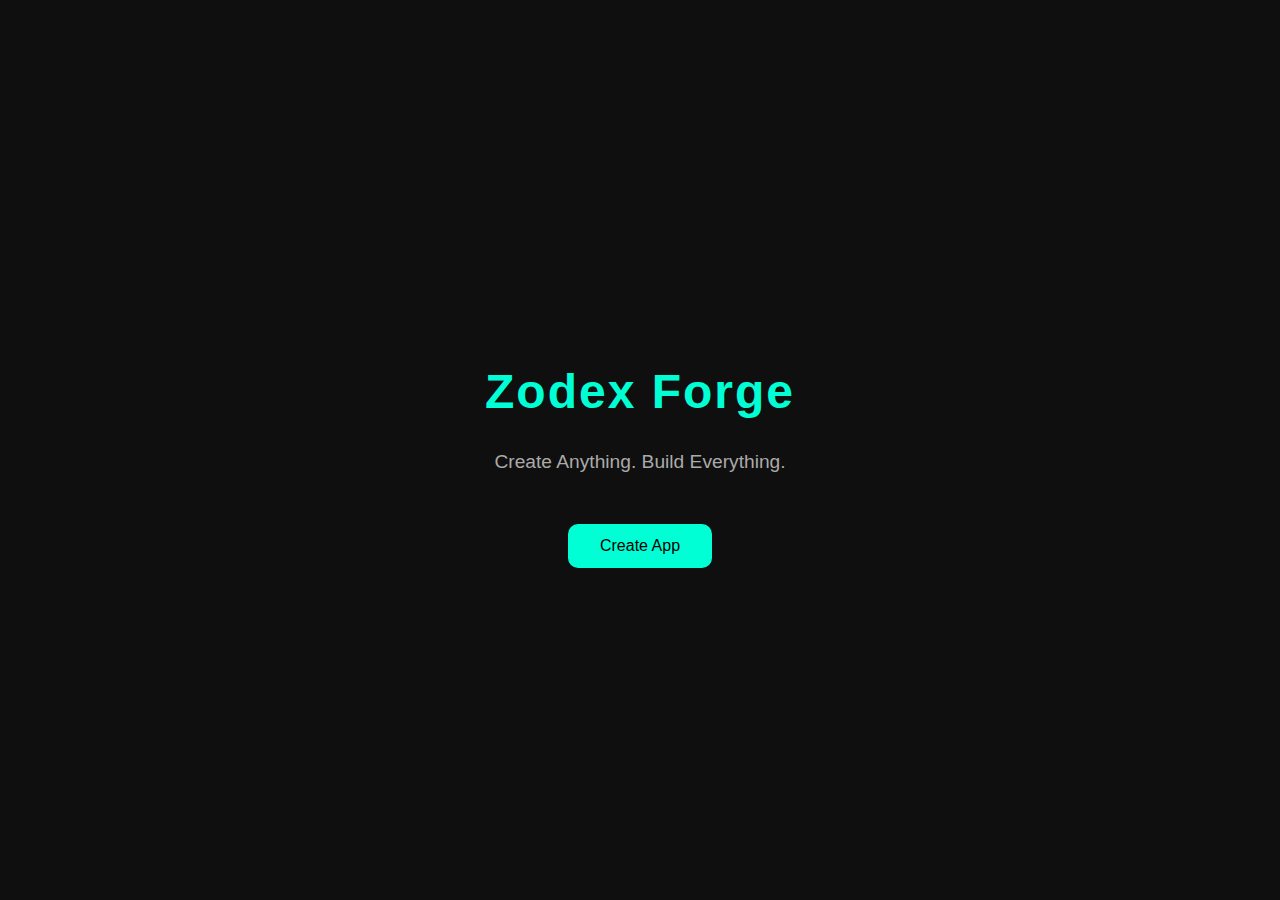
<file: index.html>
<!DOCTYPE html>
<html lang="en">
<head>
  <meta charset="UTF-8" />
  <meta name="viewport" content="width=device-width, initial-scale=1.0" />
  <title>Zodex Forge</title>
  <link rel="stylesheet" href="style.css" />
</head>
<body>
  <div class="container">
    <h1 class="title">Zodex Forge</h1>
    <p class="tagline">Create Anything. Build Everything.</p>
    <button onclick="startForge()" class="start-btn">Create App</button>
  </div>

  <script>
    function startForge() {
      window.location.href = "builder.html";
    }
  </script>
</body>
</html>
</file>
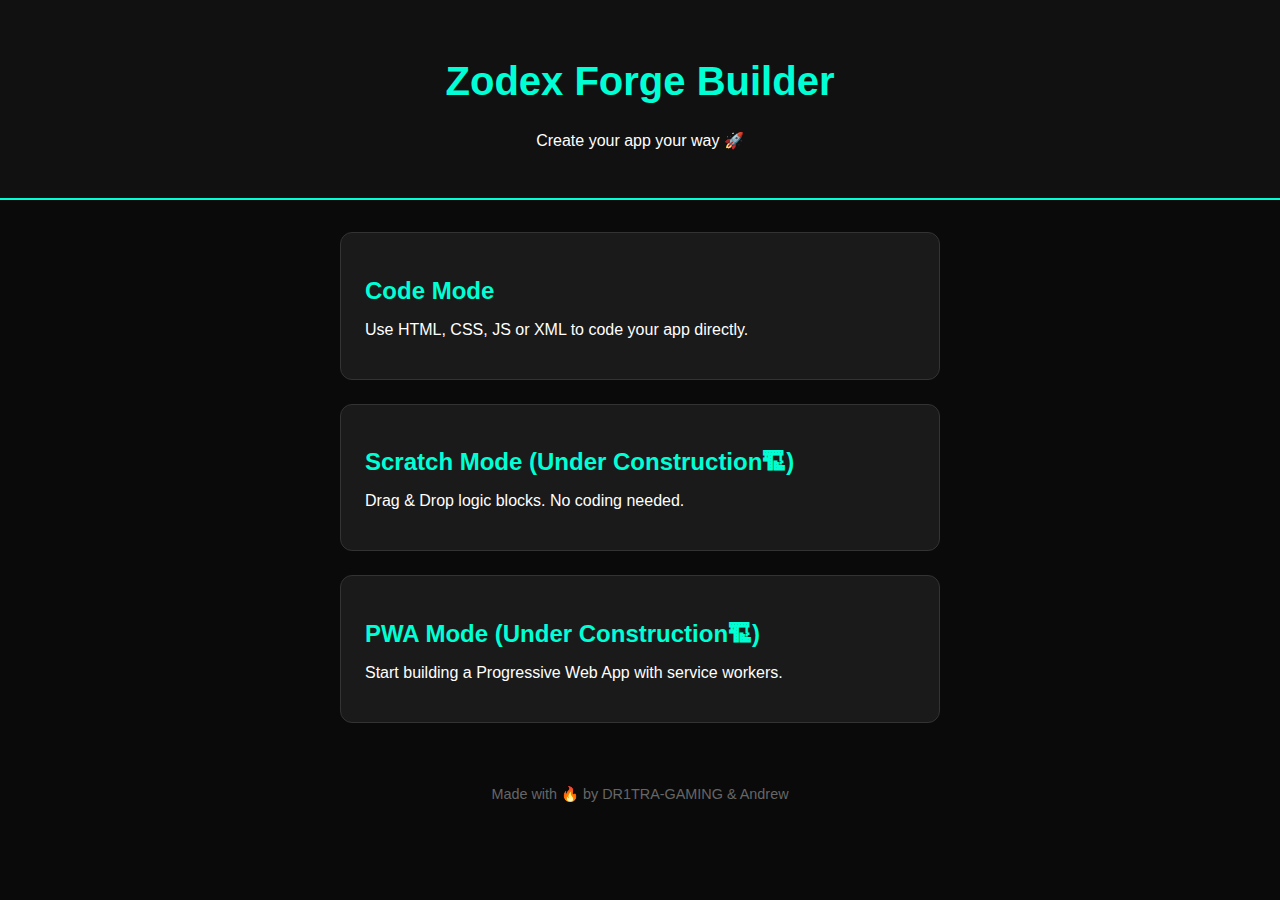
<file: builder.html>
<!DOCTYPE html>
<html lang="en">
<head>
  <meta charset="UTF-8" />
  <meta name="viewport" content="width=device-width, initial-scale=1.0"/>
  <title>Zodex Forge Builder</title>
  <link rel="stylesheet" href="builder.css" />
</head>
<body>
  <header>
    <h1>Zodex Forge Builder</h1>
    <p>Create your app your way 🚀</p>
  </header>

  <main>
    <div class="mode-card" onclick="openEditor('code')">
      <h2>Code Mode</h2>
      <p>Use HTML, CSS, JS or XML to code your app directly.</p>
    </div>

    <div class="mode-card" onclick="openEditor('scratch')">
      <h2>Scratch Mode (Under Construction🏗)</h2>
      <p>Drag & Drop logic blocks. No coding needed.</p>
    </div>

    <div class="mode-card" onclick="openEditor('pwa')">
      <h2>PWA Mode (Under Construction🏗)</h2>
      <p>Start building a Progressive Web App with service workers.</p>
    </div>
  </main>

  <footer>
    <p>Made with 🔥 by DR1TRA-GAMING & Andrew</p>
  </footer>

  <script>
    function openEditor(mode) {
  if (mode === 'code') {
    window.location.href = 'code-project.html';
  } else if (mode === 'scratch') {
    window.location.href = 'scratch.html';
  } else if (mode === 'pwa') {
    window.location.href = 'pwa-builder.html';
  }
    }
  </script>
</body>
</html>
</file>
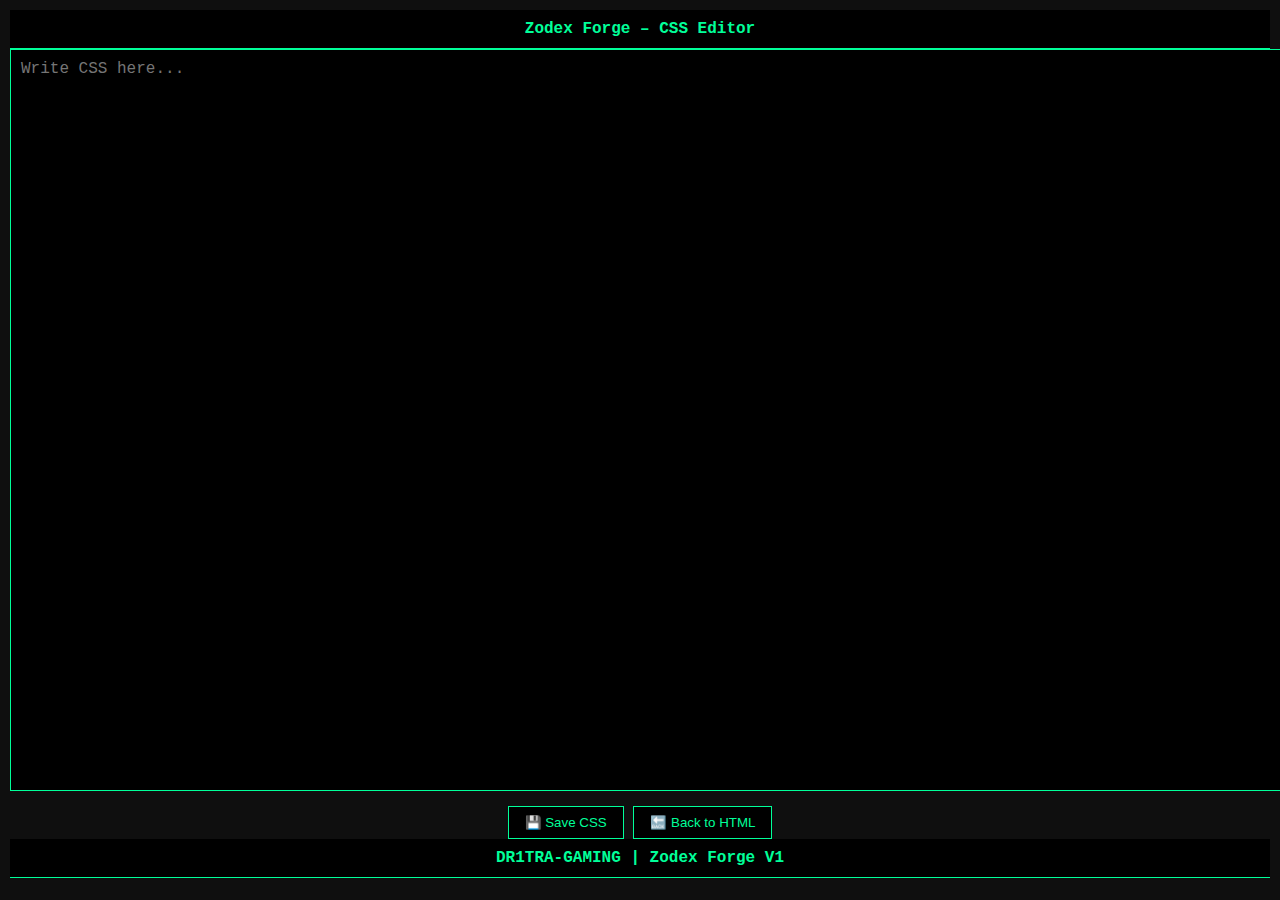
<file: code-css.html>
<!DOCTYPE html>
<html lang="en">
<head>
  <meta charset="UTF-8">
  <title>Zodex Forge – CSS Editor</title>
  <style>
    body {
      background: #0f0f0f;
      color: #00ff99;
      font-family: 'Courier New', monospace;
      margin: 0;
      padding: 10px;
    }

    header, footer {
      text-align: center;
      background: #000;
      padding: 10px;
      font-weight: bold;
      border-bottom: 1px solid #00ff99;
    }

    textarea {
      width: 100%;
      height: 80vh;
      background: #000;
      color: #00ff99;
      border: 1px solid #00ff99;
      padding: 10px;
      font-size: 16px;
    }

    button {
      background: #000;
      color: #00ff99;
      border: 1px solid #00ff99;
      padding: 8px 16px;
      margin-top: 10px;
    }
  </style>
</head>
<body>
  <header>Zodex Forge – CSS Editor</header>

  <textarea id="cssCode" placeholder="Write CSS here..."></textarea>

  <div style="text-align:center;">
    <button onclick="saveCSS()">💾 Save CSS</button>
    <button onclick="goBack()">🔙 Back to HTML</button>
  </div>

  <footer>DR1TRA-GAMING | Zodex Forge V1</footer>

  <script>
    const cssCode = document.getElementById("cssCode");

    window.onload = () => {
      const saved = localStorage.getItem("zodex-css");
      if (saved) cssCode.value = saved;
    }

    function saveCSS() {
      localStorage.setItem("zodex-css", cssCode.value);
      alert("CSS saved ✅");
    }

    function goBack() {
      window.location.href = "code-editor.html";
    }
  </script>
</body>
  </html>
</file>
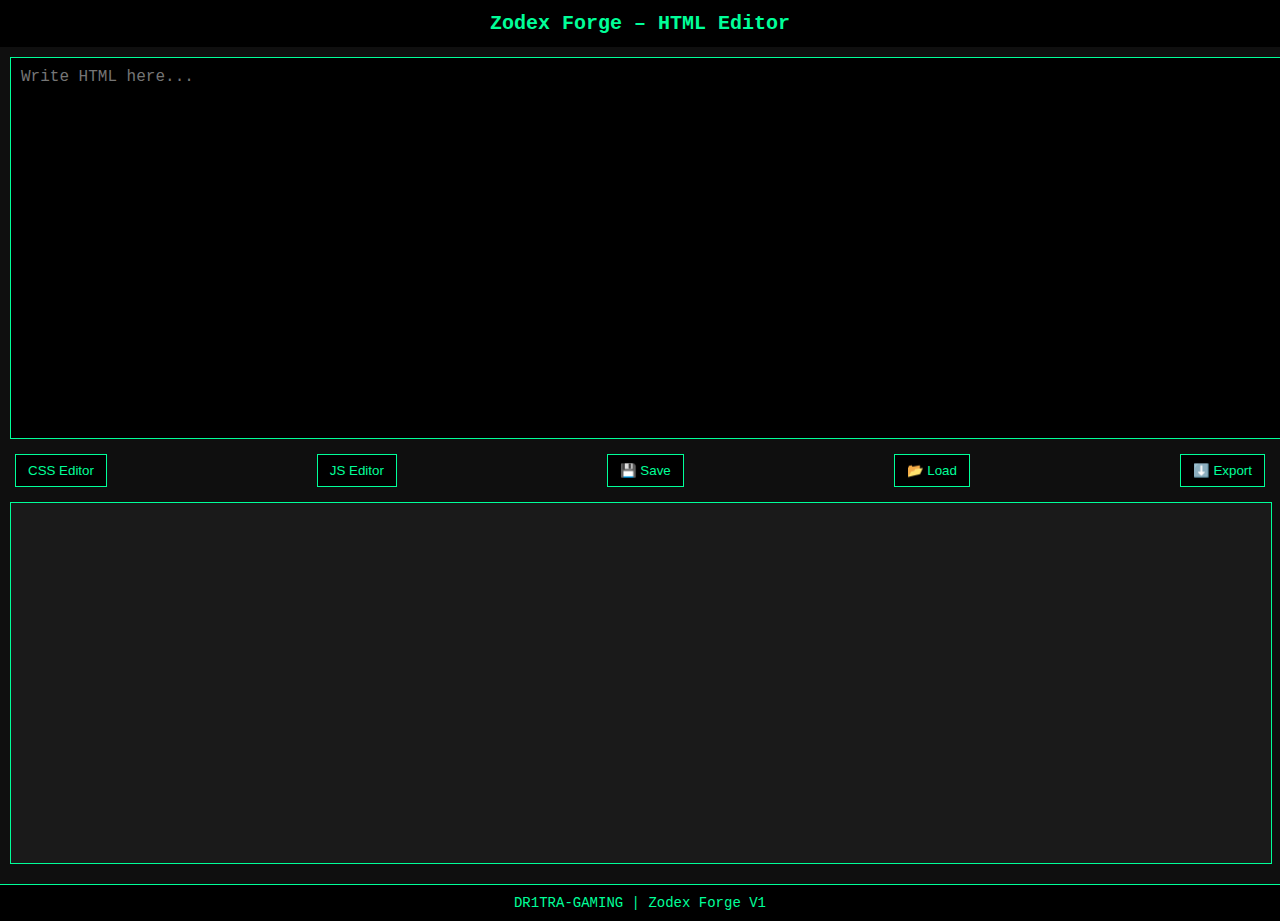
<file: code-editor.html>
<!DOCTYPE html>
<html lang="en">
<head>
  <meta charset="UTF-8" />
  <meta name="viewport" content="width=device-width, initial-scale=1.0"/>
  <title>Zodex Forge – HTML Editor</title>
  <style>
    body {
      margin: 0;
      background-color: #0f0f0f;
      color: #00ff99;
      font-family: 'Courier New', monospace;
    }

    header {
      background: #000;
      color: #00ff99;
      padding: 12px;
      text-align: center;
      font-size: 20px;
      font-weight: bold;
    }

    .editor {
      display: flex;
      flex-direction: column;
      padding: 10px;
    }

    textarea {
      width: 100%;
      height: 40vh;
      background: #000;
      color: #00ff99;
      border: 1px solid #00ff99;
      padding: 10px;
      font-size: 16px;
    }

    iframe {
      width: 100%;
      height: 40vh;
      background: #1a1a1a;
      border: 1px solid #00ff99;
      margin-top: 10px;
    }

    .buttons {
      display: flex;
      justify-content: space-between;
      flex-wrap: wrap;
      margin-top: 10px;
    }

    button {
      background: #000;
      color: #00ff99;
      border: 1px solid #00ff99;
      padding: 8px 12px;
      margin: 5px;
      cursor: pointer;
    }

    button:hover {
      background: #00ff99;
      color: #000;
    }

    footer {
      text-align: center;
      padding: 10px;
      font-size: 14px;
      background: #000;
      border-top: 1px solid #00ff99;
      margin-top: 10px;
    }
  </style>
</head>
<body>

  <header>Zodex Forge – HTML Editor</header>

  <div class="editor">
    <textarea id="htmlCode" placeholder="Write HTML here..."></textarea>
    
    <div class="buttons">
      <button onclick="openTab('code-css.html')">CSS Editor</button>
      <button onclick="openTab('code-js.html')">JS Editor</button>
      <button onclick="saveCode()">💾 Save</button>
      <button onclick="loadCode()">📂 Load</button>
      <button onclick="exportCode()">⬇️ Export</button>
    </div>

    <iframe id="preview"></iframe>
  </div>

  <footer>DR1TRA-GAMING | Zodex Forge V1</footer>

  <script>
    const htmlCode = document.getElementById('htmlCode');
    const preview = document.getElementById('preview');

    htmlCode.addEventListener('input', updatePreview);

    function updatePreview() {
      const code = htmlCode.value;
      preview.srcdoc = code;
    }

    function openTab(page) {
      window.location.href = page;
    }

    function saveCode() {
      localStorage.setItem('zodex-html', htmlCode.value);
      alert('HTML saved ✅');
    }

    function loadCode() {
      const code = localStorage.getItem('zodex-html');
      if (code) {
        htmlCode.value = code;
        updatePreview();
        alert('Loaded saved HTML');
      } else {
        alert('No saved code found');
      }
    }

    function exportCode() {
      const blob = new Blob([htmlCode.value], { type: 'text/html' });
      const a = document.createElement('a');
      a.href = URL.createObjectURL(blob);
      a.download = 'zodex-export.html';
      a.click();
    }

    // Auto-load if saved
    window.onload = () => {
      const saved = localStorage.getItem('zodex-html');
      if (saved) {
        htmlCode.value = saved;
        updatePreview();
      }
    }
  </script>
</body>
</html>
</file>
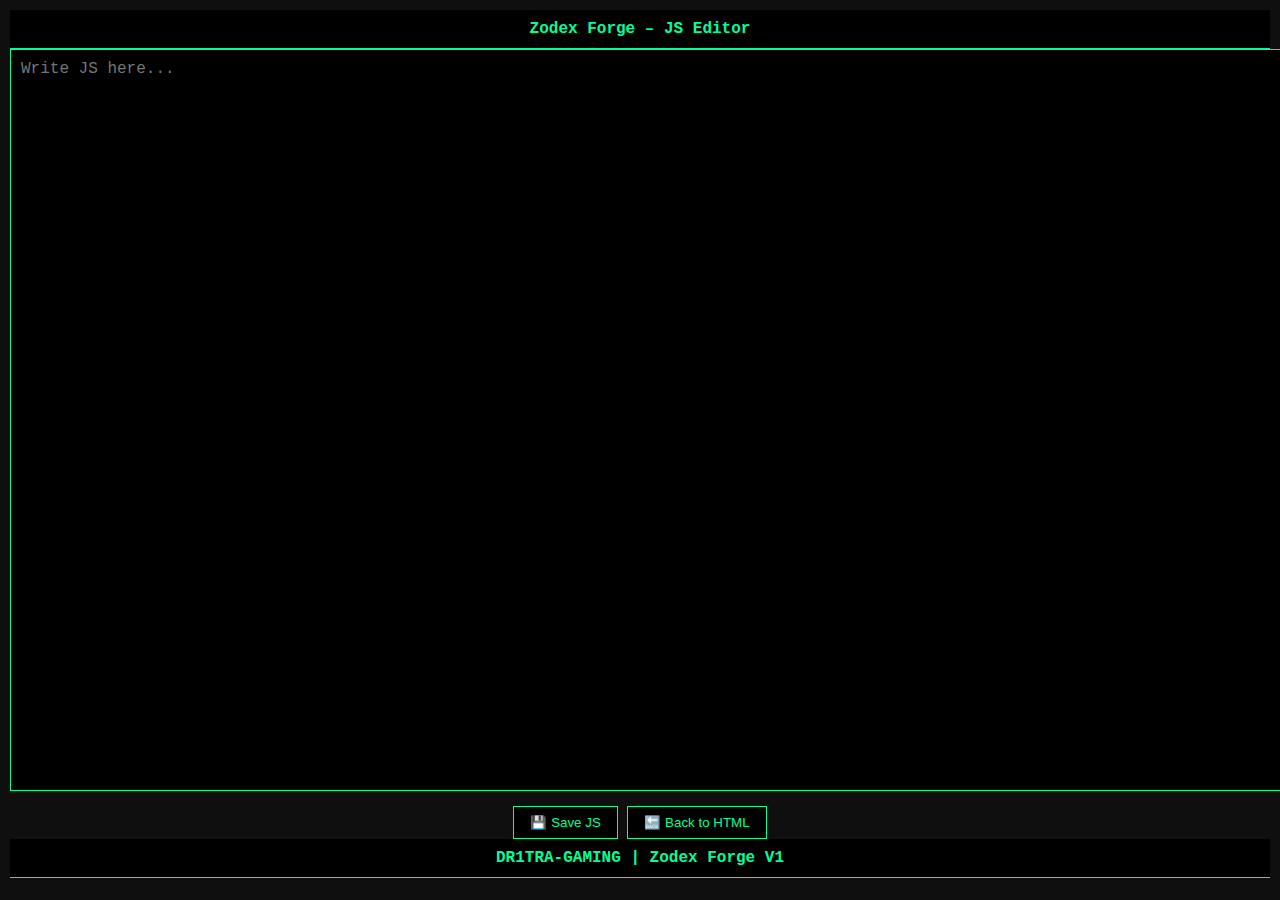
<file: code-js.html>
<!DOCTYPE html>
<html lang="en">
<head>
  <meta charset="UTF-8">
  <title>Zodex Forge – JS Editor</title>
  <style>
    body {
      background: #0f0f0f;
      color: #00ff99;
      font-family: 'Courier New', monospace;
      margin: 0;
      padding: 10px;
    }

    header, footer {
      text-align: center;
      background: #000;
      padding: 10px;
      font-weight: bold;
      border-bottom: 1px solid #00ff99;
    }

    textarea {
      width: 100%;
      height: 80vh;
      background: #000;
      color: #00ff99;
      border: 1px solid #00ff99;
      padding: 10px;
      font-size: 16px;
    }

    button {
      background: #000;
      color: #00ff99;
      border: 1px solid #00ff99;
      padding: 8px 16px;
      margin-top: 10px;
    }
  </style>
</head>
<body>
  <header>Zodex Forge – JS Editor</header>

  <textarea id="jsCode" placeholder="Write JS here..."></textarea>

  <div style="text-align:center;">
    <button onclick="saveJS()">💾 Save JS</button>
    <button onclick="goBack()">🔙 Back to HTML</button>
  </div>

  <footer>DR1TRA-GAMING | Zodex Forge V1</footer>

  <script>
    const jsCode = document.getElementById("jsCode");

    window.onload = () => {
      const saved = localStorage.getItem("zodex-js");
      if (saved) jsCode.value = saved;
    }

    function saveJS() {
      localStorage.setItem("zodex-js", jsCode.value);
      alert("JS saved ✅");
    }

    function goBack() {
      window.location.href = "code-editor.html";
    }
  </script>
</body>
</html>
</file>
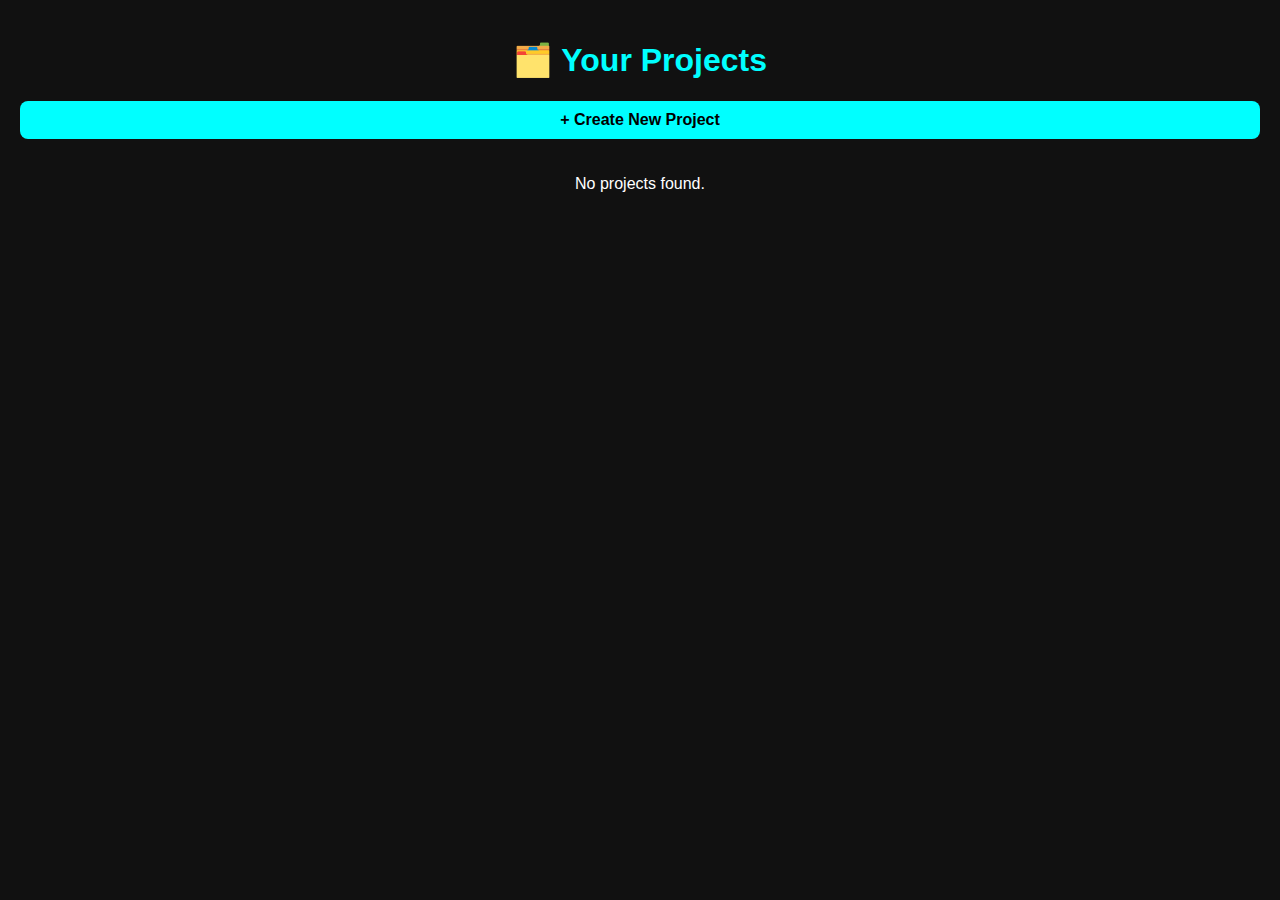
<file: code-project.html>
<!DOCTYPE html>
<html lang="en">
<head>
  <meta charset="UTF-8" />
  <title>Zodex Forge - Projects</title>
  <style>
    body {
      background: #111;
      color: #fff;
      font-family: sans-serif;
      margin: 0;
      padding: 20px;
    }

    h1 {
      text-align: center;
      color: #0ff;
    }

    .project-grid {
      display: flex;
      flex-wrap: wrap;
      gap: 20px;
      justify-content: center;
      margin-top: 20px;
    }

    .project-card {
      background: #222;
      border: 1px solid #444;
      border-radius: 10px;
      padding: 15px;
      width: 220px;
      text-align: center;
    }

    .project-card h3 {
      margin: 0;
      font-size: 18px;
      color: #0f0;
    }

    .project-card small {
      color: #888;
    }

    .project-card button {
      margin-top: 10px;
      background: #333;
      color: white;
      border: none;
      padding: 6px 12px;
      border-radius: 5px;
      cursor: pointer;
    }

    .project-card button:hover {
      background: #555;
    }

    .new-btn {
      display: block;
      margin: 0 auto;
      background: #0ff;
      color: #000;
      font-weight: bold;
      padding: 10px 20px;
      border-radius: 8px;
      text-decoration: none;
      text-align: center;
    }

    .new-btn:hover {
      background: #0dd;
    }
  </style>
</head>
<body>

  <h1>🗂️ Your Projects</h1>

  <a class="new-btn" href="code-editor.html?new=true">+ Create New Project</a>

  <div class="project-grid" id="projectList"></div>

  <script>
    const projectList = document.getElementById("projectList");

    function loadProjects() {
      const projects = JSON.parse(localStorage.getItem("zodexProjects") || "{}");
      projectList.innerHTML = "";

      Object.keys(projects).forEach(id => {
        const project = projects[id];
        const card = document.createElement("div");
        card.className = "project-card";
        card.innerHTML = `
          <h3>${project.name}</h3>
          <small>📅 ${project.date}</small><br/>
          <button onclick="openProject('${id}')">Open</button>
          <button onclick="deleteProject('${id}')">Delete</button>
        `;
        projectList.appendChild(card);
      });

      if (Object.keys(projects).length === 0) {
        projectList.innerHTML = "<p style='text-align:center;'>No projects found.</p>";
      }
    }

    function openProject(id) {
      // Redirect to editor with project ID
      window.location.href = `code-editor.html?project=${id}`;
    }

    function deleteProject(id) {
      const projects = JSON.parse(localStorage.getItem("zodexProjects") || "{}");
      delete projects[id];
      localStorage.setItem("zodexProjects", JSON.stringify(projects));
      loadProjects();
    }

    // Load all on startup
    loadProjects();
  </script>
</body>
</html>
</file>
<file: style.css>
body {
  margin: 0;
  font-family: 'Segoe UI', sans-serif;
  background: #0f0f0f;
  color: #fff;
  display: flex;
  justify-content: center;
  align-items: center;
  height: 100vh;
  overflow: hidden;
}

.container {
  text-align: center;
  animation: fadeIn 1.5s ease;
}

.title {
  font-size: 3rem;
  letter-spacing: 2px;
  color: #00ffd5;
}

.tagline {
  margin-top: 0.5rem;
  font-size: 1.2rem;
  color: #aaa;
}

.start-btn {
  margin-top: 2rem;
  padding: 0.8rem 2rem;
  font-size: 1rem;
  background: #00ffd5;
  color: #000;
  border: none;
  border-radius: 10px;
  cursor: pointer;
  transition: 0.3s ease;
}

.start-btn:hover {
  background: #00d2af;
}

@keyframes fadeIn {
  from { opacity: 0; transform: translateY(-20px); }
  to { opacity: 1; transform: translateY(0); }
}
</file>
<file: builder.css>
body {
  margin: 0;
  font-family: 'Segoe UI', sans-serif;
  background: #0a0a0a;
  color: #fff;
}

header {
  text-align: center;
  padding: 2rem 1rem;
  background: #111;
  border-bottom: 2px solid #00ffd5;
}

header h1 {
  font-size: 2.5rem;
  color: #00ffd5;
}

main {
  display: flex;
  flex-direction: column;
  gap: 1.5rem;
  padding: 2rem;
  max-width: 600px;
  margin: auto;
}

.mode-card {
  background: #1a1a1a;
  padding: 1.5rem;
  border-radius: 12px;
  border: 1px solid #333;
  transition: all 0.3s ease;
  cursor: pointer;
}

.mode-card:hover {
  border-color: #00ffd5;
  background: #111;
}

.mode-card h2 {
  color: #00ffd5;
  margin-bottom: 0.5rem;
}

footer {
  text-align: center;
  padding: 1rem;
  font-size: 0.9rem;
  color: #666;
}
</file>
